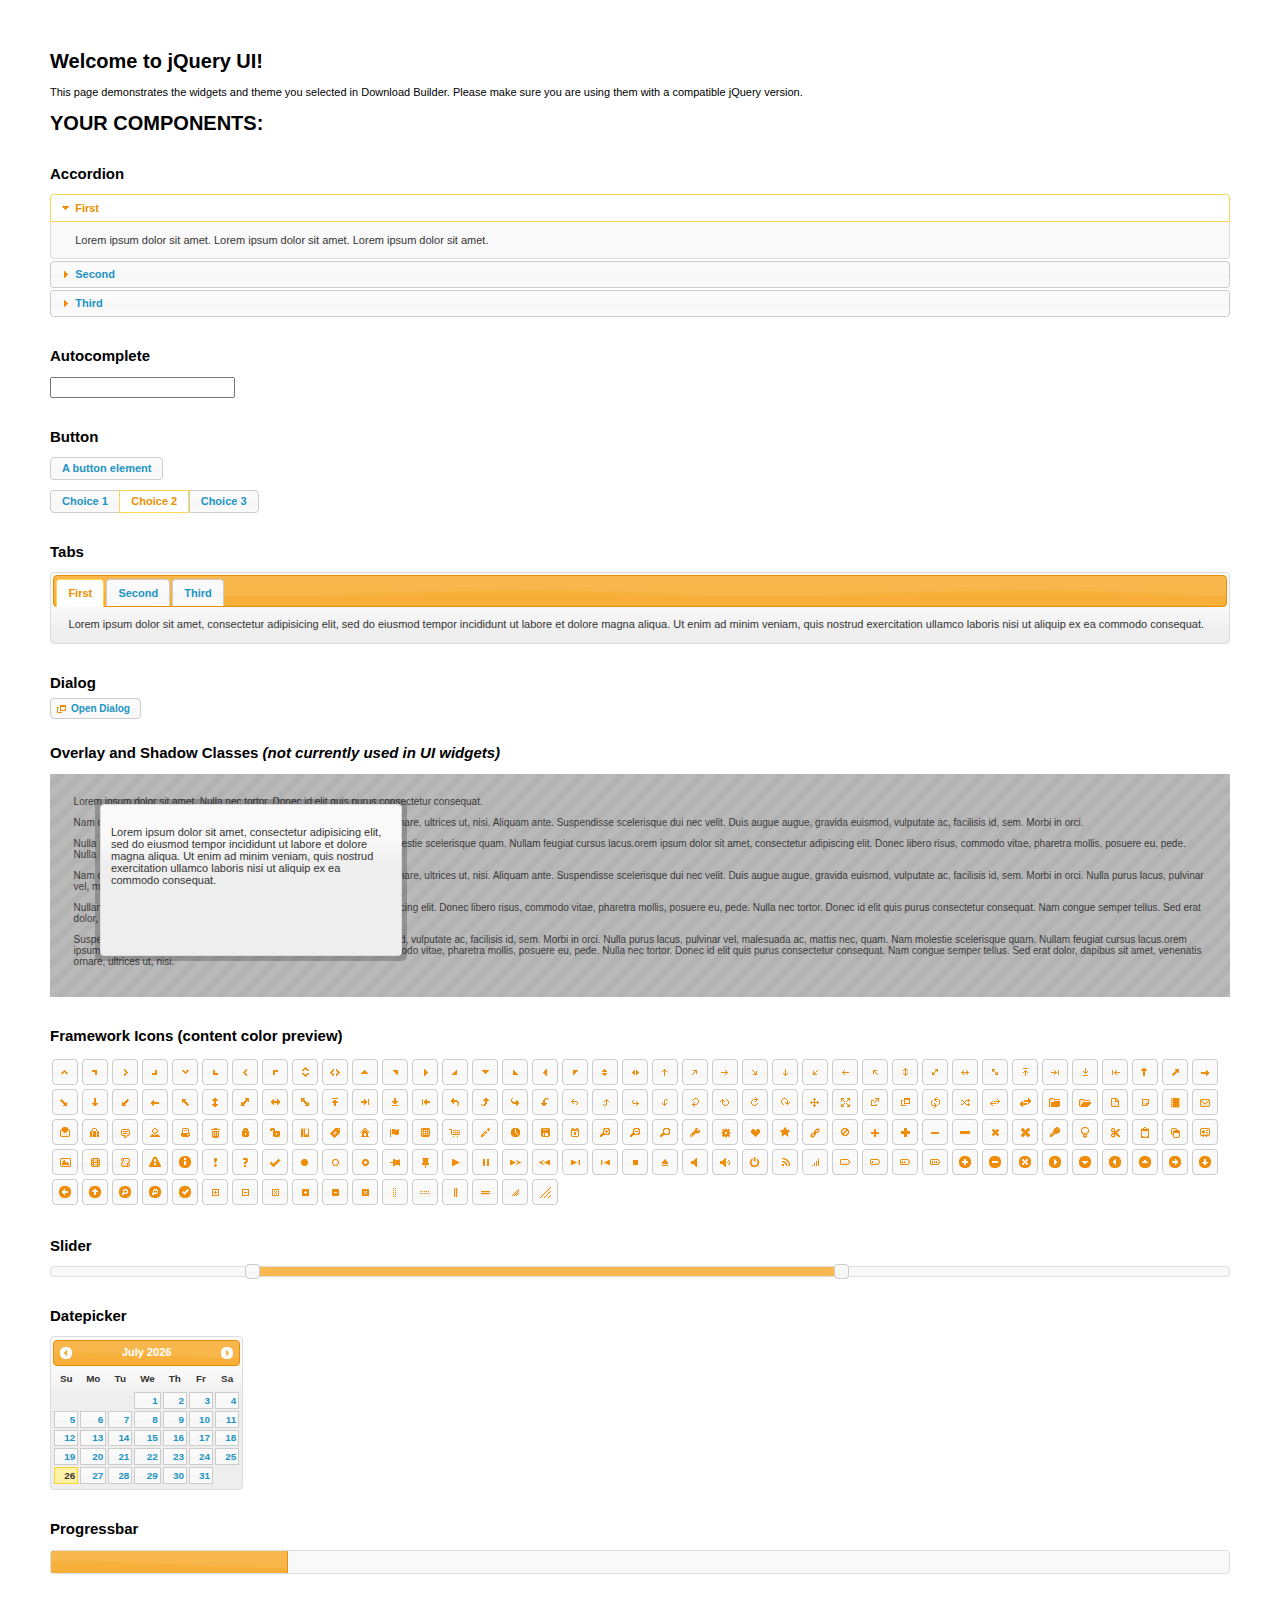
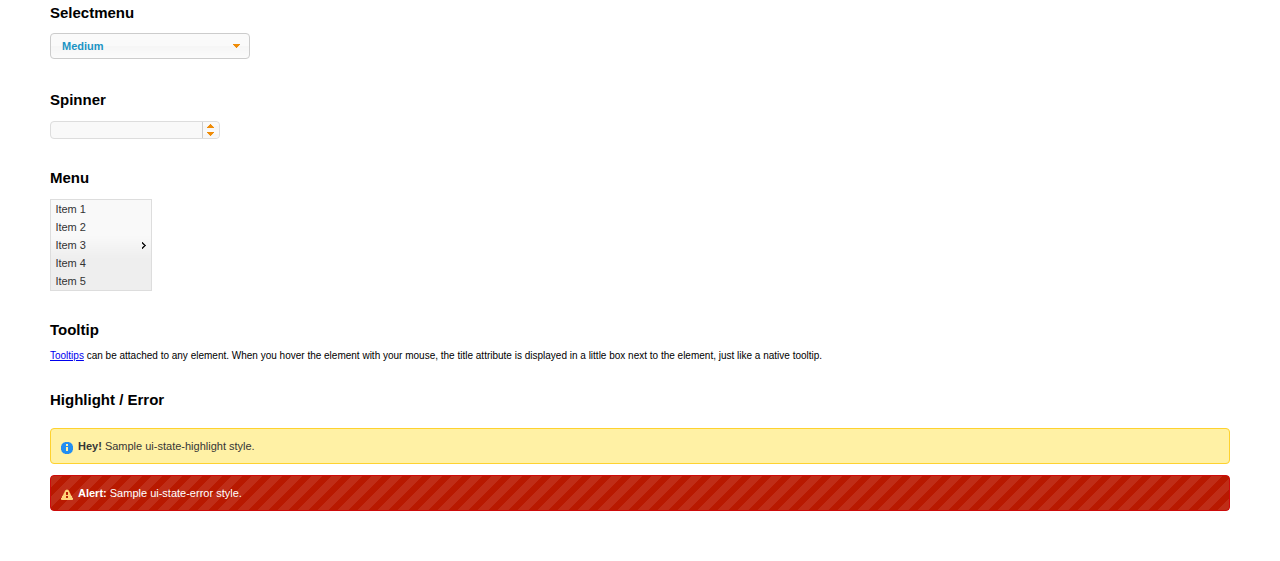
<file: experiments/01_experiment/syncopation/shared/full-projects/jquery-ui/index.html>
<!doctype html>
<html lang="us">
<head>
	<meta charset="utf-8">
	<title>jQuery UI Example Page</title>
	<link href="jquery-ui.css" rel="stylesheet">
	<style>
	body{
		font: 62.5% "Trebuchet MS", sans-serif;
		margin: 50px;
	}
	.demoHeaders {
		margin-top: 2em;
	}
	#dialog-link {
		padding: .4em 1em .4em 20px;
		text-decoration: none;
		position: relative;
	}
	#dialog-link span.ui-icon {
		margin: 0 5px 0 0;
		position: absolute;
		left: .2em;
		top: 50%;
		margin-top: -8px;
	}
	#icons {
		margin: 0;
		padding: 0;
	}
	#icons li {
		margin: 2px;
		position: relative;
		padding: 4px 0;
		cursor: pointer;
		float: left;
		list-style: none;
	}
	#icons span.ui-icon {
		float: left;
		margin: 0 4px;
	}
	.fakewindowcontain .ui-widget-overlay {
		position: absolute;
	}
	select {
		width: 200px;
	}
	</style>
</head>
<body>

<h1>Welcome to jQuery UI!</h1>

<div class="ui-widget">
	<p>This page demonstrates the widgets and theme you selected in Download Builder. Please make sure you are using them with a compatible jQuery version.</p>
</div>

<h1>YOUR COMPONENTS:</h1>


<!-- Accordion -->
<h2 class="demoHeaders">Accordion</h2>
<div id="accordion">
	<h3>First</h3>
	<div>Lorem ipsum dolor sit amet. Lorem ipsum dolor sit amet. Lorem ipsum dolor sit amet.</div>
	<h3>Second</h3>
	<div>Phasellus mattis tincidunt nibh.</div>
	<h3>Third</h3>
	<div>Nam dui erat, auctor a, dignissim quis.</div>
</div>



<!-- Autocomplete -->
<h2 class="demoHeaders">Autocomplete</h2>
<div>
	<input id="autocomplete" title="type &quot;a&quot;">
</div>



<!-- Button -->
<h2 class="demoHeaders">Button</h2>
<button id="button">A button element</button>
<form style="margin-top: 1em;">
	<div id="radioset">
		<input type="radio" id="radio1" name="radio"><label for="radio1">Choice 1</label>
		<input type="radio" id="radio2" name="radio" checked="checked"><label for="radio2">Choice 2</label>
		<input type="radio" id="radio3" name="radio"><label for="radio3">Choice 3</label>
	</div>
</form>



<!-- Tabs -->
<h2 class="demoHeaders">Tabs</h2>
<div id="tabs">
	<ul>
		<li><a href="#tabs-1">First</a></li>
		<li><a href="#tabs-2">Second</a></li>
		<li><a href="#tabs-3">Third</a></li>
	</ul>
	<div id="tabs-1">Lorem ipsum dolor sit amet, consectetur adipisicing elit, sed do eiusmod tempor incididunt ut labore et dolore magna aliqua. Ut enim ad minim veniam, quis nostrud exercitation ullamco laboris nisi ut aliquip ex ea commodo consequat.</div>
	<div id="tabs-2">Phasellus mattis tincidunt nibh. Cras orci urna, blandit id, pretium vel, aliquet ornare, felis. Maecenas scelerisque sem non nisl. Fusce sed lorem in enim dictum bibendum.</div>
	<div id="tabs-3">Nam dui erat, auctor a, dignissim quis, sollicitudin eu, felis. Pellentesque nisi urna, interdum eget, sagittis et, consequat vestibulum, lacus. Mauris porttitor ullamcorper augue.</div>
</div>



<!-- Dialog NOTE: Dialog is not generated by UI in this demo so it can be visually styled in themeroller-->
<h2 class="demoHeaders">Dialog</h2>
<p><a href="#" id="dialog-link" class="ui-state-default ui-corner-all"><span class="ui-icon ui-icon-newwin"></span>Open Dialog</a></p>

<h2 class="demoHeaders">Overlay and Shadow Classes <em>(not currently used in UI widgets)</em></h2>
<div style="position: relative; width: 96%; height: 200px; padding:1% 2%; overflow:hidden;" class="fakewindowcontain">
	<p>Lorem ipsum dolor sit amet,  Nulla nec tortor. Donec id elit quis purus consectetur consequat. </p><p>Nam congue semper tellus. Sed erat dolor, dapibus sit amet, venenatis ornare, ultrices ut, nisi. Aliquam ante. Suspendisse scelerisque dui nec velit. Duis augue augue, gravida euismod, vulputate ac, facilisis id, sem. Morbi in orci. </p><p>Nulla purus lacus, pulvinar vel, malesuada ac, mattis nec, quam. Nam molestie scelerisque quam. Nullam feugiat cursus lacus.orem ipsum dolor sit amet, consectetur adipiscing elit. Donec libero risus, commodo vitae, pharetra mollis, posuere eu, pede. Nulla nec tortor. Donec id elit quis purus consectetur consequat. </p><p>Nam congue semper tellus. Sed erat dolor, dapibus sit amet, venenatis ornare, ultrices ut, nisi. Aliquam ante. Suspendisse scelerisque dui nec velit. Duis augue augue, gravida euismod, vulputate ac, facilisis id, sem. Morbi in orci. Nulla purus lacus, pulvinar vel, malesuada ac, mattis nec, quam. Nam molestie scelerisque quam. </p><p>Nullam feugiat cursus lacus.orem ipsum dolor sit amet, consectetur adipiscing elit. Donec libero risus, commodo vitae, pharetra mollis, posuere eu, pede. Nulla nec tortor. Donec id elit quis purus consectetur consequat. Nam congue semper tellus. Sed erat dolor, dapibus sit amet, venenatis ornare, ultrices ut, nisi. Aliquam ante. </p><p>Suspendisse scelerisque dui nec velit. Duis augue augue, gravida euismod, vulputate ac, facilisis id, sem. Morbi in orci. Nulla purus lacus, pulvinar vel, malesuada ac, mattis nec, quam. Nam molestie scelerisque quam. Nullam feugiat cursus lacus.orem ipsum dolor sit amet, consectetur adipiscing elit. Donec libero risus, commodo vitae, pharetra mollis, posuere eu, pede. Nulla nec tortor. Donec id elit quis purus consectetur consequat. Nam congue semper tellus. Sed erat dolor, dapibus sit amet, venenatis ornare, ultrices ut, nisi. </p>

	<!-- ui-dialog -->
	<div class="ui-overlay"><div class="ui-widget-overlay"></div><div class="ui-widget-shadow ui-corner-all" style="width: 302px; height: 152px; position: absolute; left: 50px; top: 30px;"></div></div>
	<div style="position: absolute; width: 280px; height: 130px;left: 50px; top: 30px; padding: 10px;" class="ui-widget ui-widget-content ui-corner-all">
		<div class="ui-dialog-content ui-widget-content" style="background: none; border: 0;">
			<p>Lorem ipsum dolor sit amet, consectetur adipisicing elit, sed do eiusmod tempor incididunt ut labore et dolore magna aliqua. Ut enim ad minim veniam, quis nostrud exercitation ullamco laboris nisi ut aliquip ex ea commodo consequat.</p>
		</div>
	</div>

</div>

<!-- ui-dialog -->
<div id="dialog" title="Dialog Title">
	<p>Lorem ipsum dolor sit amet, consectetur adipisicing elit, sed do eiusmod tempor incididunt ut labore et dolore magna aliqua. Ut enim ad minim veniam, quis nostrud exercitation ullamco laboris nisi ut aliquip ex ea commodo consequat.</p>
</div>



<h2 class="demoHeaders">Framework Icons (content color preview)</h2>
<ul id="icons" class="ui-widget ui-helper-clearfix">
	<li class="ui-state-default ui-corner-all" title=".ui-icon-carat-1-n"><span class="ui-icon ui-icon-carat-1-n"></span></li>
	<li class="ui-state-default ui-corner-all" title=".ui-icon-carat-1-ne"><span class="ui-icon ui-icon-carat-1-ne"></span></li>
	<li class="ui-state-default ui-corner-all" title=".ui-icon-carat-1-e"><span class="ui-icon ui-icon-carat-1-e"></span></li>
	<li class="ui-state-default ui-corner-all" title=".ui-icon-carat-1-se"><span class="ui-icon ui-icon-carat-1-se"></span></li>
	<li class="ui-state-default ui-corner-all" title=".ui-icon-carat-1-s"><span class="ui-icon ui-icon-carat-1-s"></span></li>
	<li class="ui-state-default ui-corner-all" title=".ui-icon-carat-1-sw"><span class="ui-icon ui-icon-carat-1-sw"></span></li>
	<li class="ui-state-default ui-corner-all" title=".ui-icon-carat-1-w"><span class="ui-icon ui-icon-carat-1-w"></span></li>
	<li class="ui-state-default ui-corner-all" title=".ui-icon-carat-1-nw"><span class="ui-icon ui-icon-carat-1-nw"></span></li>
	<li class="ui-state-default ui-corner-all" title=".ui-icon-carat-2-n-s"><span class="ui-icon ui-icon-carat-2-n-s"></span></li>
	<li class="ui-state-default ui-corner-all" title=".ui-icon-carat-2-e-w"><span class="ui-icon ui-icon-carat-2-e-w"></span></li>
	<li class="ui-state-default ui-corner-all" title=".ui-icon-triangle-1-n"><span class="ui-icon ui-icon-triangle-1-n"></span></li>
	<li class="ui-state-default ui-corner-all" title=".ui-icon-triangle-1-ne"><span class="ui-icon ui-icon-triangle-1-ne"></span></li>
	<li class="ui-state-default ui-corner-all" title=".ui-icon-triangle-1-e"><span class="ui-icon ui-icon-triangle-1-e"></span></li>
	<li class="ui-state-default ui-corner-all" title=".ui-icon-triangle-1-se"><span class="ui-icon ui-icon-triangle-1-se"></span></li>
	<li class="ui-state-default ui-corner-all" title=".ui-icon-triangle-1-s"><span class="ui-icon ui-icon-triangle-1-s"></span></li>
	<li class="ui-state-default ui-corner-all" title=".ui-icon-triangle-1-sw"><span class="ui-icon ui-icon-triangle-1-sw"></span></li>
	<li class="ui-state-default ui-corner-all" title=".ui-icon-triangle-1-w"><span class="ui-icon ui-icon-triangle-1-w"></span></li>
	<li class="ui-state-default ui-corner-all" title=".ui-icon-triangle-1-nw"><span class="ui-icon ui-icon-triangle-1-nw"></span></li>
	<li class="ui-state-default ui-corner-all" title=".ui-icon-triangle-2-n-s"><span class="ui-icon ui-icon-triangle-2-n-s"></span></li>
	<li class="ui-state-default ui-corner-all" title=".ui-icon-triangle-2-e-w"><span class="ui-icon ui-icon-triangle-2-e-w"></span></li>
	<li class="ui-state-default ui-corner-all" title=".ui-icon-arrow-1-n"><span class="ui-icon ui-icon-arrow-1-n"></span></li>
	<li class="ui-state-default ui-corner-all" title=".ui-icon-arrow-1-ne"><span class="ui-icon ui-icon-arrow-1-ne"></span></li>
	<li class="ui-state-default ui-corner-all" title=".ui-icon-arrow-1-e"><span class="ui-icon ui-icon-arrow-1-e"></span></li>
	<li class="ui-state-default ui-corner-all" title=".ui-icon-arrow-1-se"><span class="ui-icon ui-icon-arrow-1-se"></span></li>
	<li class="ui-state-default ui-corner-all" title=".ui-icon-arrow-1-s"><span class="ui-icon ui-icon-arrow-1-s"></span></li>
	<li class="ui-state-default ui-corner-all" title=".ui-icon-arrow-1-sw"><span class="ui-icon ui-icon-arrow-1-sw"></span></li>
	<li class="ui-state-default ui-corner-all" title=".ui-icon-arrow-1-w"><span class="ui-icon ui-icon-arrow-1-w"></span></li>
	<li class="ui-state-default ui-corner-all" title=".ui-icon-arrow-1-nw"><span class="ui-icon ui-icon-arrow-1-nw"></span></li>
	<li class="ui-state-default ui-corner-all" title=".ui-icon-arrow-2-n-s"><span class="ui-icon ui-icon-arrow-2-n-s"></span></li>
	<li class="ui-state-default ui-corner-all" title=".ui-icon-arrow-2-ne-sw"><span class="ui-icon ui-icon-arrow-2-ne-sw"></span></li>
	<li class="ui-state-default ui-corner-all" title=".ui-icon-arrow-2-e-w"><span class="ui-icon ui-icon-arrow-2-e-w"></span></li>
	<li class="ui-state-default ui-corner-all" title=".ui-icon-arrow-2-se-nw"><span class="ui-icon ui-icon-arrow-2-se-nw"></span></li>
	<li class="ui-state-default ui-corner-all" title=".ui-icon-arrowstop-1-n"><span class="ui-icon ui-icon-arrowstop-1-n"></span></li>
	<li class="ui-state-default ui-corner-all" title=".ui-icon-arrowstop-1-e"><span class="ui-icon ui-icon-arrowstop-1-e"></span></li>
	<li class="ui-state-default ui-corner-all" title=".ui-icon-arrowstop-1-s"><span class="ui-icon ui-icon-arrowstop-1-s"></span></li>
	<li class="ui-state-default ui-corner-all" title=".ui-icon-arrowstop-1-w"><span class="ui-icon ui-icon-arrowstop-1-w"></span></li>
	<li class="ui-state-default ui-corner-all" title=".ui-icon-arrowthick-1-n"><span class="ui-icon ui-icon-arrowthick-1-n"></span></li>
	<li class="ui-state-default ui-corner-all" title=".ui-icon-arrowthick-1-ne"><span class="ui-icon ui-icon-arrowthick-1-ne"></span></li>
	<li class="ui-state-default ui-corner-all" title=".ui-icon-arrowthick-1-e"><span class="ui-icon ui-icon-arrowthick-1-e"></span></li>
	<li class="ui-state-default ui-corner-all" title=".ui-icon-arrowthick-1-se"><span class="ui-icon ui-icon-arrowthick-1-se"></span></li>
	<li class="ui-state-default ui-corner-all" title=".ui-icon-arrowthick-1-s"><span class="ui-icon ui-icon-arrowthick-1-s"></span></li>
	<li class="ui-state-default ui-corner-all" title=".ui-icon-arrowthick-1-sw"><span class="ui-icon ui-icon-arrowthick-1-sw"></span></li>
	<li class="ui-state-default ui-corner-all" title=".ui-icon-arrowthick-1-w"><span class="ui-icon ui-icon-arrowthick-1-w"></span></li>
	<li class="ui-state-default ui-corner-all" title=".ui-icon-arrowthick-1-nw"><span class="ui-icon ui-icon-arrowthick-1-nw"></span></li>
	<li class="ui-state-default ui-corner-all" title=".ui-icon-arrowthick-2-n-s"><span class="ui-icon ui-icon-arrowthick-2-n-s"></span></li>
	<li class="ui-state-default ui-corner-all" title=".ui-icon-arrowthick-2-ne-sw"><span class="ui-icon ui-icon-arrowthick-2-ne-sw"></span></li>
	<li class="ui-state-default ui-corner-all" title=".ui-icon-arrowthick-2-e-w"><span class="ui-icon ui-icon-arrowthick-2-e-w"></span></li>
	<li class="ui-state-default ui-corner-all" title=".ui-icon-arrowthick-2-se-nw"><span class="ui-icon ui-icon-arrowthick-2-se-nw"></span></li>
	<li class="ui-state-default ui-corner-all" title=".ui-icon-arrowthickstop-1-n"><span class="ui-icon ui-icon-arrowthickstop-1-n"></span></li>
	<li class="ui-state-default ui-corner-all" title=".ui-icon-arrowthickstop-1-e"><span class="ui-icon ui-icon-arrowthickstop-1-e"></span></li>
	<li class="ui-state-default ui-corner-all" title=".ui-icon-arrowthickstop-1-s"><span class="ui-icon ui-icon-arrowthickstop-1-s"></span></li>
	<li class="ui-state-default ui-corner-all" title=".ui-icon-arrowthickstop-1-w"><span class="ui-icon ui-icon-arrowthickstop-1-w"></span></li>
	<li class="ui-state-default ui-corner-all" title=".ui-icon-arrowreturnthick-1-w"><span class="ui-icon ui-icon-arrowreturnthick-1-w"></span></li>
	<li class="ui-state-default ui-corner-all" title=".ui-icon-arrowreturnthick-1-n"><span class="ui-icon ui-icon-arrowreturnthick-1-n"></span></li>
	<li class="ui-state-default ui-corner-all" title=".ui-icon-arrowreturnthick-1-e"><span class="ui-icon ui-icon-arrowreturnthick-1-e"></span></li>
	<li class="ui-state-default ui-corner-all" title=".ui-icon-arrowreturnthick-1-s"><span class="ui-icon ui-icon-arrowreturnthick-1-s"></span></li>
	<li class="ui-state-default ui-corner-all" title=".ui-icon-arrowreturn-1-w"><span class="ui-icon ui-icon-arrowreturn-1-w"></span></li>
	<li class="ui-state-default ui-corner-all" title=".ui-icon-arrowreturn-1-n"><span class="ui-icon ui-icon-arrowreturn-1-n"></span></li>
	<li class="ui-state-default ui-corner-all" title=".ui-icon-arrowreturn-1-e"><span class="ui-icon ui-icon-arrowreturn-1-e"></span></li>
	<li class="ui-state-default ui-corner-all" title=".ui-icon-arrowreturn-1-s"><span class="ui-icon ui-icon-arrowreturn-1-s"></span></li>
	<li class="ui-state-default ui-corner-all" title=".ui-icon-arrowrefresh-1-w"><span class="ui-icon ui-icon-arrowrefresh-1-w"></span></li>
	<li class="ui-state-default ui-corner-all" title=".ui-icon-arrowrefresh-1-n"><span class="ui-icon ui-icon-arrowrefresh-1-n"></span></li>
	<li class="ui-state-default ui-corner-all" title=".ui-icon-arrowrefresh-1-e"><span class="ui-icon ui-icon-arrowrefresh-1-e"></span></li>
	<li class="ui-state-default ui-corner-all" title=".ui-icon-arrowrefresh-1-s"><span class="ui-icon ui-icon-arrowrefresh-1-s"></span></li>
	<li class="ui-state-default ui-corner-all" title=".ui-icon-arrow-4"><span class="ui-icon ui-icon-arrow-4"></span></li>
	<li class="ui-state-default ui-corner-all" title=".ui-icon-arrow-4-diag"><span class="ui-icon ui-icon-arrow-4-diag"></span></li>
	<li class="ui-state-default ui-corner-all" title=".ui-icon-extlink"><span class="ui-icon ui-icon-extlink"></span></li>
	<li class="ui-state-default ui-corner-all" title=".ui-icon-newwin"><span class="ui-icon ui-icon-newwin"></span></li>
	<li class="ui-state-default ui-corner-all" title=".ui-icon-refresh"><span class="ui-icon ui-icon-refresh"></span></li>
	<li class="ui-state-default ui-corner-all" title=".ui-icon-shuffle"><span class="ui-icon ui-icon-shuffle"></span></li>
	<li class="ui-state-default ui-corner-all" title=".ui-icon-transfer-e-w"><span class="ui-icon ui-icon-transfer-e-w"></span></li>
	<li class="ui-state-default ui-corner-all" title=".ui-icon-transferthick-e-w"><span class="ui-icon ui-icon-transferthick-e-w"></span></li>
	<li class="ui-state-default ui-corner-all" title=".ui-icon-folder-collapsed"><span class="ui-icon ui-icon-folder-collapsed"></span></li>
	<li class="ui-state-default ui-corner-all" title=".ui-icon-folder-open"><span class="ui-icon ui-icon-folder-open"></span></li>
	<li class="ui-state-default ui-corner-all" title=".ui-icon-document"><span class="ui-icon ui-icon-document"></span></li>
	<li class="ui-state-default ui-corner-all" title=".ui-icon-document-b"><span class="ui-icon ui-icon-document-b"></span></li>
	<li class="ui-state-default ui-corner-all" title=".ui-icon-note"><span class="ui-icon ui-icon-note"></span></li>
	<li class="ui-state-default ui-corner-all" title=".ui-icon-mail-closed"><span class="ui-icon ui-icon-mail-closed"></span></li>
	<li class="ui-state-default ui-corner-all" title=".ui-icon-mail-open"><span class="ui-icon ui-icon-mail-open"></span></li>
	<li class="ui-state-default ui-corner-all" title=".ui-icon-suitcase"><span class="ui-icon ui-icon-suitcase"></span></li>
	<li class="ui-state-default ui-corner-all" title=".ui-icon-comment"><span class="ui-icon ui-icon-comment"></span></li>
	<li class="ui-state-default ui-corner-all" title=".ui-icon-person"><span class="ui-icon ui-icon-person"></span></li>
	<li class="ui-state-default ui-corner-all" title=".ui-icon-print"><span class="ui-icon ui-icon-print"></span></li>
	<li class="ui-state-default ui-corner-all" title=".ui-icon-trash"><span class="ui-icon ui-icon-trash"></span></li>
	<li class="ui-state-default ui-corner-all" title=".ui-icon-locked"><span class="ui-icon ui-icon-locked"></span></li>
	<li class="ui-state-default ui-corner-all" title=".ui-icon-unlocked"><span class="ui-icon ui-icon-unlocked"></span></li>
	<li class="ui-state-default ui-corner-all" title=".ui-icon-bookmark"><span class="ui-icon ui-icon-bookmark"></span></li>
	<li class="ui-state-default ui-corner-all" title=".ui-icon-tag"><span class="ui-icon ui-icon-tag"></span></li>
	<li class="ui-state-default ui-corner-all" title=".ui-icon-home"><span class="ui-icon ui-icon-home"></span></li>
	<li class="ui-state-default ui-corner-all" title=".ui-icon-flag"><span class="ui-icon ui-icon-flag"></span></li>
	<li class="ui-state-default ui-corner-all" title=".ui-icon-calculator"><span class="ui-icon ui-icon-calculator"></span></li>
	<li class="ui-state-default ui-corner-all" title=".ui-icon-cart"><span class="ui-icon ui-icon-cart"></span></li>
	<li class="ui-state-default ui-corner-all" title=".ui-icon-pencil"><span class="ui-icon ui-icon-pencil"></span></li>
	<li class="ui-state-default ui-corner-all" title=".ui-icon-clock"><span class="ui-icon ui-icon-clock"></span></li>
	<li class="ui-state-default ui-corner-all" title=".ui-icon-disk"><span class="ui-icon ui-icon-disk"></span></li>
	<li class="ui-state-default ui-corner-all" title=".ui-icon-calendar"><span class="ui-icon ui-icon-calendar"></span></li>
	<li class="ui-state-default ui-corner-all" title=".ui-icon-zoomin"><span class="ui-icon ui-icon-zoomin"></span></li>
	<li class="ui-state-default ui-corner-all" title=".ui-icon-zoomout"><span class="ui-icon ui-icon-zoomout"></span></li>
	<li class="ui-state-default ui-corner-all" title=".ui-icon-search"><span class="ui-icon ui-icon-search"></span></li>
	<li class="ui-state-default ui-corner-all" title=".ui-icon-wrench"><span class="ui-icon ui-icon-wrench"></span></li>
	<li class="ui-state-default ui-corner-all" title=".ui-icon-gear"><span class="ui-icon ui-icon-gear"></span></li>
	<li class="ui-state-default ui-corner-all" title=".ui-icon-heart"><span class="ui-icon ui-icon-heart"></span></li>
	<li class="ui-state-default ui-corner-all" title=".ui-icon-star"><span class="ui-icon ui-icon-star"></span></li>
	<li class="ui-state-default ui-corner-all" title=".ui-icon-link"><span class="ui-icon ui-icon-link"></span></li>
	<li class="ui-state-default ui-corner-all" title=".ui-icon-cancel"><span class="ui-icon ui-icon-cancel"></span></li>
	<li class="ui-state-default ui-corner-all" title=".ui-icon-plus"><span class="ui-icon ui-icon-plus"></span></li>
	<li class="ui-state-default ui-corner-all" title=".ui-icon-plusthick"><span class="ui-icon ui-icon-plusthick"></span></li>
	<li class="ui-state-default ui-corner-all" title=".ui-icon-minus"><span class="ui-icon ui-icon-minus"></span></li>
	<li class="ui-state-default ui-corner-all" title=".ui-icon-minusthick"><span class="ui-icon ui-icon-minusthick"></span></li>
	<li class="ui-state-default ui-corner-all" title=".ui-icon-close"><span class="ui-icon ui-icon-close"></span></li>
	<li class="ui-state-default ui-corner-all" title=".ui-icon-closethick"><span class="ui-icon ui-icon-closethick"></span></li>
	<li class="ui-state-default ui-corner-all" title=".ui-icon-key"><span class="ui-icon ui-icon-key"></span></li>
	<li class="ui-state-default ui-corner-all" title=".ui-icon-lightbulb"><span class="ui-icon ui-icon-lightbulb"></span></li>
	<li class="ui-state-default ui-corner-all" title=".ui-icon-scissors"><span class="ui-icon ui-icon-scissors"></span></li>
	<li class="ui-state-default ui-corner-all" title=".ui-icon-clipboard"><span class="ui-icon ui-icon-clipboard"></span></li>
	<li class="ui-state-default ui-corner-all" title=".ui-icon-copy"><span class="ui-icon ui-icon-copy"></span></li>
	<li class="ui-state-default ui-corner-all" title=".ui-icon-contact"><span class="ui-icon ui-icon-contact"></span></li>
	<li class="ui-state-default ui-corner-all" title=".ui-icon-image"><span class="ui-icon ui-icon-image"></span></li>
	<li class="ui-state-default ui-corner-all" title=".ui-icon-video"><span class="ui-icon ui-icon-video"></span></li>
	<li class="ui-state-default ui-corner-all" title=".ui-icon-script"><span class="ui-icon ui-icon-script"></span></li>
	<li class="ui-state-default ui-corner-all" title=".ui-icon-alert"><span class="ui-icon ui-icon-alert"></span></li>
	<li class="ui-state-default ui-corner-all" title=".ui-icon-info"><span class="ui-icon ui-icon-info"></span></li>
	<li class="ui-state-default ui-corner-all" title=".ui-icon-notice"><span class="ui-icon ui-icon-notice"></span></li>
	<li class="ui-state-default ui-corner-all" title=".ui-icon-help"><span class="ui-icon ui-icon-help"></span></li>
	<li class="ui-state-default ui-corner-all" title=".ui-icon-check"><span class="ui-icon ui-icon-check"></span></li>
	<li class="ui-state-default ui-corner-all" title=".ui-icon-bullet"><span class="ui-icon ui-icon-bullet"></span></li>
	<li class="ui-state-default ui-corner-all" title=".ui-icon-radio-off"><span class="ui-icon ui-icon-radio-off"></span></li>
	<li class="ui-state-default ui-corner-all" title=".ui-icon-radio-on"><span class="ui-icon ui-icon-radio-on"></span></li>
	<li class="ui-state-default ui-corner-all" title=".ui-icon-pin-w"><span class="ui-icon ui-icon-pin-w"></span></li>
	<li class="ui-state-default ui-corner-all" title=".ui-icon-pin-s"><span class="ui-icon ui-icon-pin-s"></span></li>
	<li class="ui-state-default ui-corner-all" title=".ui-icon-play"><span class="ui-icon ui-icon-play"></span></li>
	<li class="ui-state-default ui-corner-all" title=".ui-icon-pause"><span class="ui-icon ui-icon-pause"></span></li>
	<li class="ui-state-default ui-corner-all" title=".ui-icon-seek-next"><span class="ui-icon ui-icon-seek-next"></span></li>
	<li class="ui-state-default ui-corner-all" title=".ui-icon-seek-prev"><span class="ui-icon ui-icon-seek-prev"></span></li>
	<li class="ui-state-default ui-corner-all" title=".ui-icon-seek-end"><span class="ui-icon ui-icon-seek-end"></span></li>
	<li class="ui-state-default ui-corner-all" title=".ui-icon-seek-first"><span class="ui-icon ui-icon-seek-first"></span></li>
	<li class="ui-state-default ui-corner-all" title=".ui-icon-stop"><span class="ui-icon ui-icon-stop"></span></li>
	<li class="ui-state-default ui-corner-all" title=".ui-icon-eject"><span class="ui-icon ui-icon-eject"></span></li>
	<li class="ui-state-default ui-corner-all" title=".ui-icon-volume-off"><span class="ui-icon ui-icon-volume-off"></span></li>
	<li class="ui-state-default ui-corner-all" title=".ui-icon-volume-on"><span class="ui-icon ui-icon-volume-on"></span></li>
	<li class="ui-state-default ui-corner-all" title=".ui-icon-power"><span class="ui-icon ui-icon-power"></span></li>
	<li class="ui-state-default ui-corner-all" title=".ui-icon-signal-diag"><span class="ui-icon ui-icon-signal-diag"></span></li>
	<li class="ui-state-default ui-corner-all" title=".ui-icon-signal"><span class="ui-icon ui-icon-signal"></span></li>
	<li class="ui-state-default ui-corner-all" title=".ui-icon-battery-0"><span class="ui-icon ui-icon-battery-0"></span></li>
	<li class="ui-state-default ui-corner-all" title=".ui-icon-battery-1"><span class="ui-icon ui-icon-battery-1"></span></li>
	<li class="ui-state-default ui-corner-all" title=".ui-icon-battery-2"><span class="ui-icon ui-icon-battery-2"></span></li>
	<li class="ui-state-default ui-corner-all" title=".ui-icon-battery-3"><span class="ui-icon ui-icon-battery-3"></span></li>
	<li class="ui-state-default ui-corner-all" title=".ui-icon-circle-plus"><span class="ui-icon ui-icon-circle-plus"></span></li>
	<li class="ui-state-default ui-corner-all" title=".ui-icon-circle-minus"><span class="ui-icon ui-icon-circle-minus"></span></li>
	<li class="ui-state-default ui-corner-all" title=".ui-icon-circle-close"><span class="ui-icon ui-icon-circle-close"></span></li>
	<li class="ui-state-default ui-corner-all" title=".ui-icon-circle-triangle-e"><span class="ui-icon ui-icon-circle-triangle-e"></span></li>
	<li class="ui-state-default ui-corner-all" title=".ui-icon-circle-triangle-s"><span class="ui-icon ui-icon-circle-triangle-s"></span></li>
	<li class="ui-state-default ui-corner-all" title=".ui-icon-circle-triangle-w"><span class="ui-icon ui-icon-circle-triangle-w"></span></li>
	<li class="ui-state-default ui-corner-all" title=".ui-icon-circle-triangle-n"><span class="ui-icon ui-icon-circle-triangle-n"></span></li>
	<li class="ui-state-default ui-corner-all" title=".ui-icon-circle-arrow-e"><span class="ui-icon ui-icon-circle-arrow-e"></span></li>
	<li class="ui-state-default ui-corner-all" title=".ui-icon-circle-arrow-s"><span class="ui-icon ui-icon-circle-arrow-s"></span></li>
	<li class="ui-state-default ui-corner-all" title=".ui-icon-circle-arrow-w"><span class="ui-icon ui-icon-circle-arrow-w"></span></li>
	<li class="ui-state-default ui-corner-all" title=".ui-icon-circle-arrow-n"><span class="ui-icon ui-icon-circle-arrow-n"></span></li>
	<li class="ui-state-default ui-corner-all" title=".ui-icon-circle-zoomin"><span class="ui-icon ui-icon-circle-zoomin"></span></li>
	<li class="ui-state-default ui-corner-all" title=".ui-icon-circle-zoomout"><span class="ui-icon ui-icon-circle-zoomout"></span></li>
	<li class="ui-state-default ui-corner-all" title=".ui-icon-circle-check"><span class="ui-icon ui-icon-circle-check"></span></li>
	<li class="ui-state-default ui-corner-all" title=".ui-icon-circlesmall-plus"><span class="ui-icon ui-icon-circlesmall-plus"></span></li>
	<li class="ui-state-default ui-corner-all" title=".ui-icon-circlesmall-minus"><span class="ui-icon ui-icon-circlesmall-minus"></span></li>
	<li class="ui-state-default ui-corner-all" title=".ui-icon-circlesmall-close"><span class="ui-icon ui-icon-circlesmall-close"></span></li>
	<li class="ui-state-default ui-corner-all" title=".ui-icon-squaresmall-plus"><span class="ui-icon ui-icon-squaresmall-plus"></span></li>
	<li class="ui-state-default ui-corner-all" title=".ui-icon-squaresmall-minus"><span class="ui-icon ui-icon-squaresmall-minus"></span></li>
	<li class="ui-state-default ui-corner-all" title=".ui-icon-squaresmall-close"><span class="ui-icon ui-icon-squaresmall-close"></span></li>
	<li class="ui-state-default ui-corner-all" title=".ui-icon-grip-dotted-vertical"><span class="ui-icon ui-icon-grip-dotted-vertical"></span></li>
	<li class="ui-state-default ui-corner-all" title=".ui-icon-grip-dotted-horizontal"><span class="ui-icon ui-icon-grip-dotted-horizontal"></span></li>
	<li class="ui-state-default ui-corner-all" title=".ui-icon-grip-solid-vertical"><span class="ui-icon ui-icon-grip-solid-vertical"></span></li>
	<li class="ui-state-default ui-corner-all" title=".ui-icon-grip-solid-horizontal"><span class="ui-icon ui-icon-grip-solid-horizontal"></span></li>
	<li class="ui-state-default ui-corner-all" title=".ui-icon-gripsmall-diagonal-se"><span class="ui-icon ui-icon-gripsmall-diagonal-se"></span></li>
	<li class="ui-state-default ui-corner-all" title=".ui-icon-grip-diagonal-se"><span class="ui-icon ui-icon-grip-diagonal-se"></span></li>
</ul>


<!-- Slider -->
<h2 class="demoHeaders">Slider</h2>
<div id="slider"></div>



<!-- Datepicker -->
<h2 class="demoHeaders">Datepicker</h2>
<div id="datepicker"></div>



<!-- Progressbar -->
<h2 class="demoHeaders">Progressbar</h2>
<div id="progressbar"></div>



<!-- Progressbar -->
<h2 class="demoHeaders">Selectmenu</h2>
<select id="selectmenu">
	<option>Slower</option>
	<option>Slow</option>
	<option selected="selected">Medium</option>
	<option>Fast</option>
	<option>Faster</option>
</select>



<!-- Spinner -->
<h2 class="demoHeaders">Spinner</h2>
<input id="spinner">



<!-- Menu -->
<h2 class="demoHeaders">Menu</h2>
<ul style="width:100px;" id="menu">
	<li>Item 1</li>
	<li>Item 2</li>
	<li>Item 3
		<ul>
			<li>Item 3-1</li>
			<li>Item 3-2</li>
			<li>Item 3-3</li>
			<li>Item 3-4</li>
			<li>Item 3-5</li>
		</ul>
	</li>
	<li>Item 4</li>
	<li>Item 5</li>
</ul>



<!-- Tooltip -->
<h2 class="demoHeaders">Tooltip</h2>
<p id="tooltip">
	<a href="#" title="That&apos;s what this widget is">Tooltips</a> can be attached to any element. When you hover
the element with your mouse, the title attribute is displayed in a little box next to the element, just like a native tooltip.
</p>


<!-- Highlight / Error -->
<h2 class="demoHeaders">Highlight / Error</h2>
<div class="ui-widget">
	<div class="ui-state-highlight ui-corner-all" style="margin-top: 20px; padding: 0 .7em;">
		<p><span class="ui-icon ui-icon-info" style="float: left; margin-right: .3em;"></span>
		<strong>Hey!</strong> Sample ui-state-highlight style.</p>
	</div>
</div>
<br>
<div class="ui-widget">
	<div class="ui-state-error ui-corner-all" style="padding: 0 .7em;">
		<p><span class="ui-icon ui-icon-alert" style="float: left; margin-right: .3em;"></span>
		<strong>Alert:</strong> Sample ui-state-error style.</p>
	</div>
</div>

<script src="external/jquery/jquery.js"></script>
<script src="jquery-ui.js"></script>
<script>

$( "#accordion" ).accordion();



var availableTags = [
	"ActionScript",
	"AppleScript",
	"Asp",
	"BASIC",
	"C",
	"C++",
	"Clojure",
	"COBOL",
	"ColdFusion",
	"Erlang",
	"Fortran",
	"Groovy",
	"Haskell",
	"Java",
	"JavaScript",
	"Lisp",
	"Perl",
	"PHP",
	"Python",
	"Ruby",
	"Scala",
	"Scheme"
];
$( "#autocomplete" ).autocomplete({
	source: availableTags
});



$( "#button" ).button();
$( "#radioset" ).buttonset();



$( "#tabs" ).tabs();



$( "#dialog" ).dialog({
	autoOpen: false,
	width: 400,
	buttons: [
		{
			text: "Ok",
			click: function() {
				$( this ).dialog( "close" );
			}
		},
		{
			text: "Cancel",
			click: function() {
				$( this ).dialog( "close" );
			}
		}
	]
});

// Link to open the dialog
$( "#dialog-link" ).click(function( event ) {
	$( "#dialog" ).dialog( "open" );
	event.preventDefault();
});



$( "#datepicker" ).datepicker({
	inline: true
});



$( "#slider" ).slider({
	range: true,
	values: [ 17, 67 ]
});



$( "#progressbar" ).progressbar({
	value: 20
});



$( "#spinner" ).spinner();



$( "#menu" ).menu();



$( "#tooltip" ).tooltip();



$( "#selectmenu" ).selectmenu();


// Hover states on the static widgets
$( "#dialog-link, #icons li" ).hover(
	function() {
		$( this ).addClass( "ui-state-hover" );
	},
	function() {
		$( this ).removeClass( "ui-state-hover" );
	}
);
</script>
</body>
</html>
</file>
